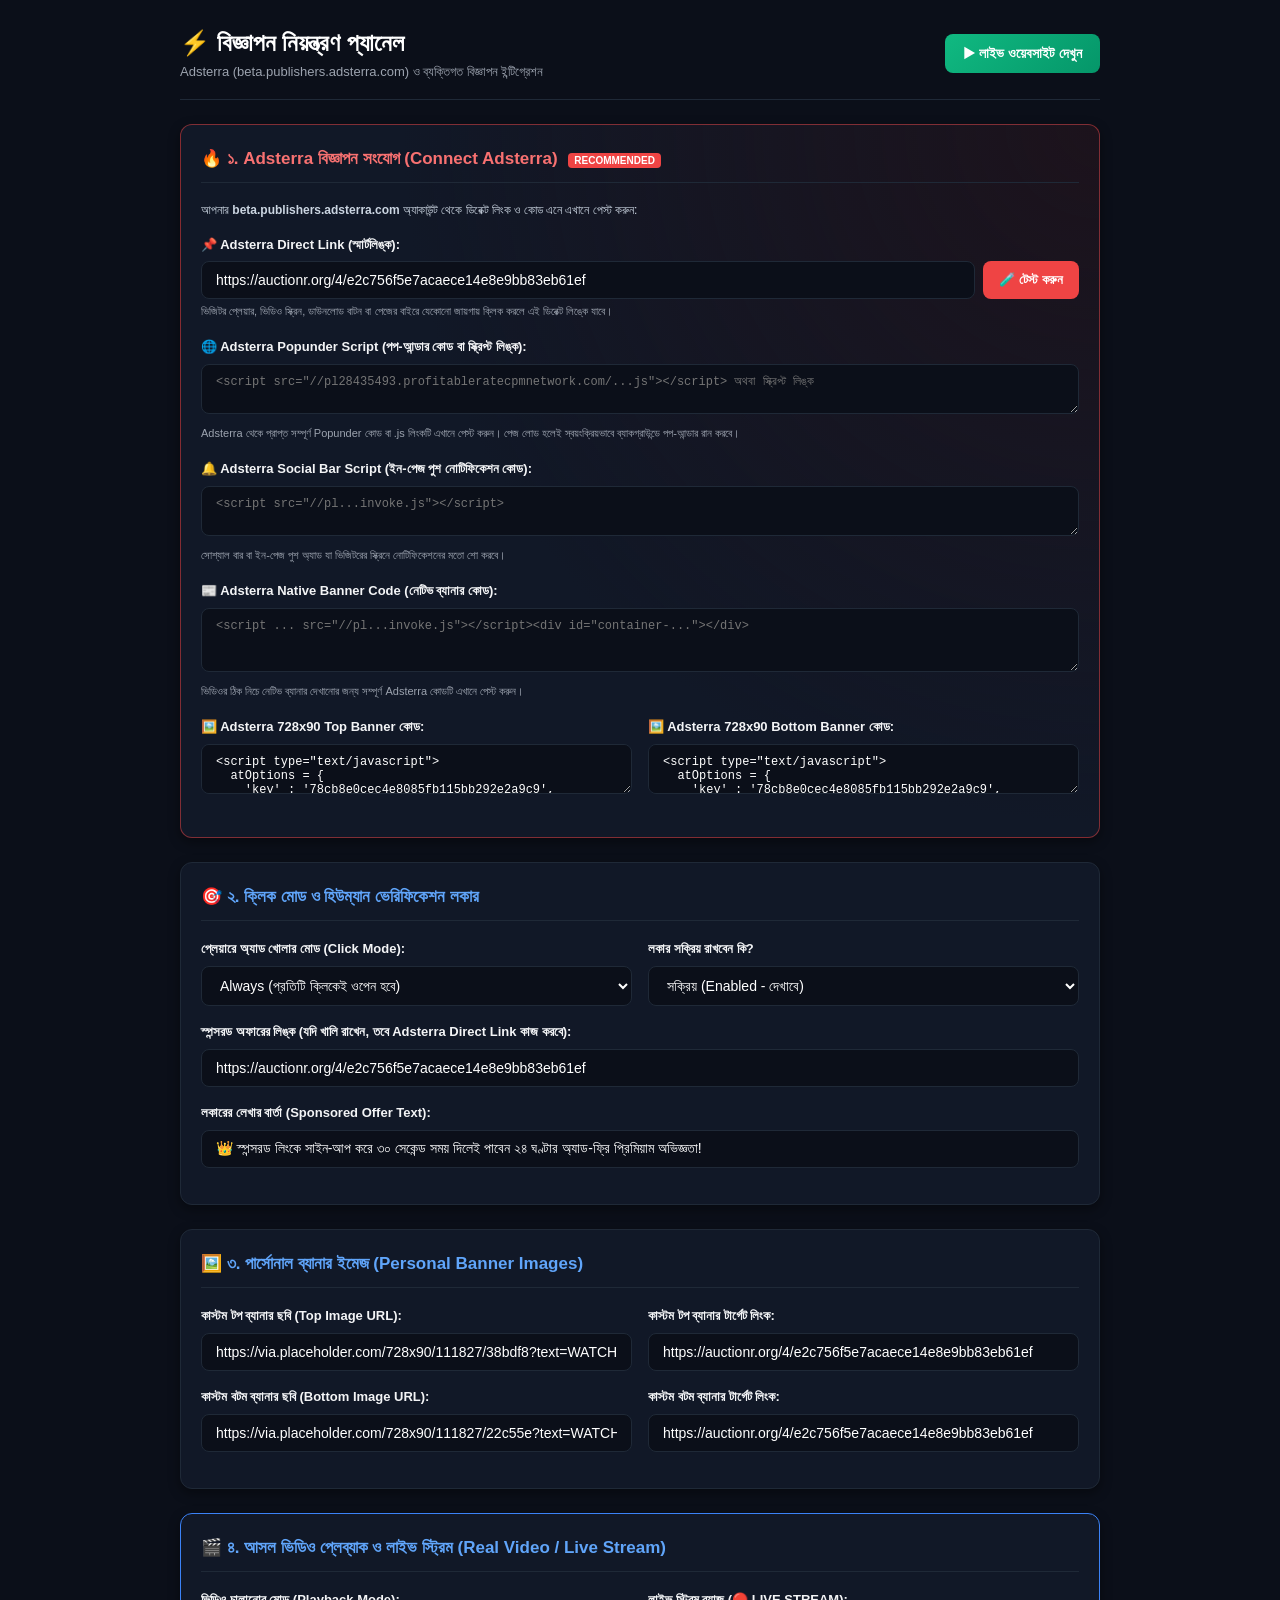
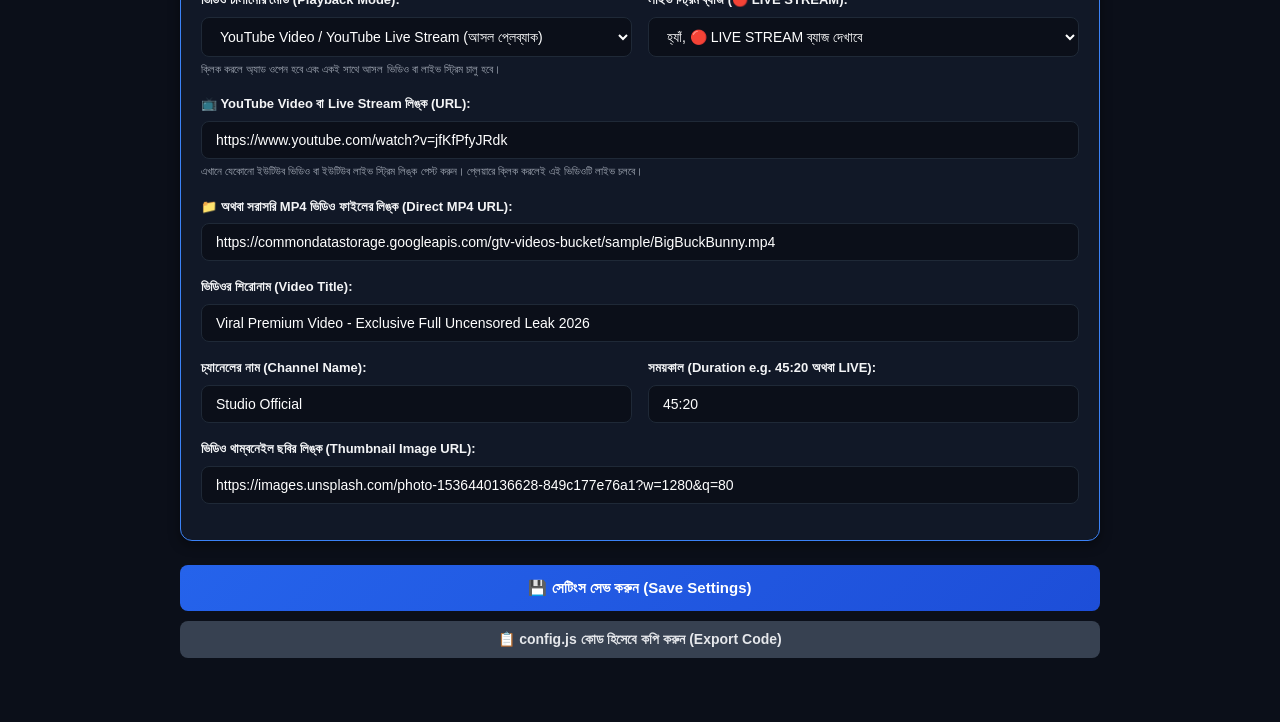
<file: admin.html>
<!DOCTYPE html>
<html lang="bn">
<head>
    <meta charset="UTF-8">
    <meta name="viewport" content="width=device-width, initial-scale=1.0">
    <title>প্রো অ্যাডমিন প্যানেল - Adsterra ও ব্যক্তিগত বিজ্ঞাপন সংযোগ</title>
    <style>
        :root {
            --bg-dark: #0b0f19;
            --bg-card: #111827;
            --primary: #3b82f6;
            --success: #10b981;
            --danger: #ef4444;
            --adsterra-color: #ef4444;
            --text-main: #f3f4f6;
            --text-muted: #9ca3af;
            --border: #1f2937;
        }

        * {
            margin: 0;
            padding: 0;
            box-sizing: border-box;
            font-family: -apple-system, BlinkMacSystemFont, 'Segoe UI', Roboto, sans-serif;
        }

        body {
            background-color: var(--bg-dark);
            color: var(--text-main);
            padding: 24px 16px;
            line-height: 1.6;
        }

        .admin-wrap {
            max-width: 920px;
            margin: 0 auto;
        }

        .header-bar {
            display: flex;
            align-items: center;
            justify-content: space-between;
            margin-bottom: 24px;
            padding-bottom: 16px;
            border-bottom: 1px solid var(--border);
            flex-wrap: wrap;
            gap: 12px;
        }

        .header-title h1 {
            font-size: 24px;
            font-weight: 800;
            color: #fff;
            display: flex;
            align-items: center;
            gap: 10px;
        }

        .btn-view-site {
            background: linear-gradient(135deg, #10b981, #059669);
            color: #fff;
            text-decoration: none;
            padding: 8px 18px;
            border-radius: 8px;
            font-size: 14px;
            font-weight: 700;
            transition: opacity 0.2s;
        }

        .btn-view-site:hover {
            opacity: 0.9;
        }

        .card-box {
            background: var(--bg-card);
            border: 1px solid var(--border);
            border-radius: 12px;
            padding: 20px;
            margin-bottom: 24px;
            box-shadow: 0 4px 12px rgba(0, 0, 0, 0.4);
        }

        .card-adsterra {
            border: 1px solid rgba(239, 68, 68, 0.5);
            background: radial-gradient(circle at top right, rgba(239, 68, 68, 0.08), var(--bg-card) 60%);
        }

        .card-header {
            display: flex;
            align-items: center;
            gap: 10px;
            margin-bottom: 18px;
            padding-bottom: 10px;
            border-bottom: 1px solid var(--border);
        }

        .card-header h2 {
            font-size: 17px;
            font-weight: 700;
            color: #60a5fa;
        }

        .card-adsterra .card-header h2 {
            color: #f87171;
        }

        .form-group {
            margin-bottom: 16px;
        }

        .form-group label {
            display: block;
            font-size: 13px;
            font-weight: 600;
            color: var(--text-main);
            margin-bottom: 6px;
        }

        .form-group .hint {
            font-size: 11px;
            color: var(--text-muted);
            margin-top: 4px;
        }

        .form-control {
            width: 100%;
            background: #0b0f19;
            border: 1px solid var(--border);
            color: #fff;
            padding: 10px 14px;
            border-radius: 8px;
            font-size: 14px;
            outline: none;
            transition: border-color 0.2s;
        }

        textarea.form-control {
            font-family: 'Courier New', Courier, monospace;
            font-size: 12px;
            resize: vertical;
        }

        .form-control:focus {
            border-color: var(--primary);
        }

        .card-adsterra .form-control:focus {
            border-color: #ef4444;
        }

        .grid-2 {
            display: grid;
            grid-template-columns: 1fr;
            gap: 16px;
        }

        @media (min-width: 600px) {
            .grid-2 {
                grid-template-columns: 1fr 1fr;
            }
        }

        .btn-submit {
            background: linear-gradient(135deg, #2563eb, #1d4ed8);
            color: #fff;
            border: none;
            padding: 14px 24px;
            border-radius: 8px;
            font-size: 15px;
            font-weight: 700;
            cursor: pointer;
            width: 100%;
            transition: transform 0.2s ease;
        }

        .btn-submit:hover {
            transform: translateY(-2px);
        }

        .btn-secondary {
            background: #374151;
            color: #e5e7eb;
            border: none;
            padding: 10px 18px;
            border-radius: 8px;
            font-size: 14px;
            font-weight: 600;
            cursor: pointer;
            margin-top: 10px;
            width: 100%;
        }

        .alert-box {
            display: none;
            background: rgba(16, 185, 129, 0.2);
            border: 1px solid #10b981;
            color: #34d399;
            padding: 12px;
            border-radius: 8px;
            margin-bottom: 20px;
            font-size: 14px;
            font-weight: 600;
            text-align: center;
        }

        .badge-tag {
            background: #ef4444;
            color: #fff;
            font-size: 10px;
            font-weight: 800;
            padding: 2px 6px;
            border-radius: 4px;
            margin-left: 6px;
        }
    </style>
</head>
<body>

    <div class="admin-wrap">
        <!-- Header -->
        <div class="header-bar">
            <div class="header-title">
                <h1>⚡ বিজ্ঞাপন নিয়ন্ত্রণ প্যানেল</h1>
                <p style="font-size: 13px; color: var(--text-muted);">Adsterra (beta.publishers.adsterra.com) ও ব্যক্তিগত বিজ্ঞাপন ইন্টিগ্রেশন</p>
            </div>
            <a href="index.html" target="_blank" class="btn-view-site">
                ▶ লাইভ ওয়েবসাইট দেখুন
            </a>
        </div>

        <div id="save-alert" class="alert-box">
            ✅ সেটিংস সফলভাবে সেভ করা হয়েছে! ওয়েবসাইটে পরিবর্তন এখনই কার্যকর হয়েছে।
        </div>

        <!-- SECTION 1: ADSTERRA CONNECT (MAIN HIGHLIGHT) -->
        <div class="card-box card-adsterra">
            <div class="card-header">
                <h2>🔥 ১. Adsterra বিজ্ঞাপন সংযোগ (Connect Adsterra) <span class="badge-tag">RECOMMENDED</span></h2>
            </div>
            <p style="font-size: 12px; color: #cbd5e1; margin-bottom: 14px;">
                আপনার <strong>beta.publishers.adsterra.com</strong> অ্যাকাউন্ট থেকে ডিরেক্ট লিংক ও কোড এনে এখানে পেস্ট করুন:
            </p>

            <!-- Adsterra Direct Link -->
            <div class="form-group">
                <label>📌 Adsterra Direct Link (স্মার্টলিঙ্ক):</label>
                <div style="display: flex; gap: 8px;">
                    <input type="url" id="inp-adsterra-direct" class="form-control" placeholder="https://your-adsterra-direct-link-here.com">
                    <button type="button" id="btn-test-direct" style="background: #ef4444; color: #fff; border: none; padding: 0 16px; border-radius: 8px; font-weight: 700; cursor: pointer; white-space: nowrap;">🧪 টেস্ট করুন</button>
                </div>
                <div class="hint">ভিজিটর প্লেয়ার, ভিডিও স্ক্রিন, ডাউনলোড বাটন বা পেজের বাইরে যেকোনো জায়গায় ক্লিক করলে এই ডিরেক্ট লিঙ্কে যাবে।</div>
            </div>

            <!-- Adsterra Popunder Script -->
            <div class="form-group">
                <label>🌐 Adsterra Popunder Script (পপ-আন্ডার কোড বা স্ক্রিপ্ট লিঙ্ক):</label>
                <textarea id="inp-adsterra-popunder" class="form-control" rows="2" placeholder='<script src="//pl28435493.profitableratecpmnetwork.com/...js"></script> অথবা স্ক্রিপ্ট লিঙ্ক'></textarea>
                <div class="hint">Adsterra থেকে প্রাপ্ত সম্পূর্ণ Popunder কোড বা .js লিংকটি এখানে পেস্ট করুন। পেজ লোড হলেই স্বয়ংক্রিয়ভাবে ব্যাকগ্রাউন্ডে পপ-আন্ডার রান করবে।</div>
            </div>

            <!-- Adsterra Social Bar Script -->
            <div class="form-group">
                <label>🔔 Adsterra Social Bar Script (ইন-পেজ পুশ নোটিফিকেশন কোড):</label>
                <textarea id="inp-adsterra-socialbar" class="form-control" rows="2" placeholder='<script src="//pl...invoke.js"></script>'></textarea>
                <div class="hint">সোশ্যাল বার বা ইন-পেজ পুশ অ্যাড যা ভিজিটরের স্ক্রিনে নোটিফিকেশনের মতো শো করবে।</div>
            </div>

            <!-- Adsterra Native Banner Code -->
            <div class="form-group">
                <label>📰 Adsterra Native Banner Code (নেটিভ ব্যানার কোড):</label>
                <textarea id="inp-adsterra-native" class="form-control" rows="3" placeholder='<script ... src="//pl...invoke.js"></script><div id="container-..."></div>'></textarea>
                <div class="hint">ভিডিওর ঠিক নিচে নেটিভ ব্যানার দেখানোর জন্য সম্পূর্ণ Adsterra কোডটি এখানে পেস্ট করুন।</div>
            </div>

            <div class="grid-2">
                <!-- Adsterra Top Banner Code -->
                <div class="form-group">
                    <label>🖼️ Adsterra 728x90 Top Banner কোড:</label>
                    <textarea id="inp-adsterra-top-banner" class="form-control" rows="2" placeholder="<script ...></script>"></textarea>
                </div>

                <!-- Adsterra Bottom Banner Code -->
                <div class="form-group">
                    <label>🖼️ Adsterra 728x90 Bottom Banner কোড:</label>
                    <textarea id="inp-adsterra-bot-banner" class="form-control" rows="2" placeholder="<script ...></script>"></textarea>
                </div>
            </div>
        </div>

        <!-- SECTION 2: CLICK BEHAVIOR & LOCKER -->
        <div class="card-box">
            <div class="card-header">
                <h2>🎯 ২. ক্লিক মোড ও হিউম্যান ভেরিফিকেশন লকার</h2>
            </div>
            <div class="grid-2">
                <div class="form-group">
                    <label>প্লেয়ারে অ্যাড খোলার মোড (Click Mode):</label>
                    <select id="inp-click-mode" class="form-control">
                        <option value="always">Always (প্রতিটি ক্লিকেই ওপেন হবে)</option>
                        <option value="first-click">First Click Only (প্রথম ক্লিকে একবার)</option>
                        <option value="every-2-clicks">Every 2 Clicks (প্রতি ২ ক্লিকে ১ বার)</option>
                    </select>
                </div>
                <div class="form-group">
                    <label>লকার সক্রিয় রাখবেন কি?</label>
                    <select id="inp-locker-enable" class="form-control">
                        <option value="true">সক্রিয় (Enabled - দেখাবে)</option>
                        <option value="false">নিষ্ক্রিয় (Disabled - বন্ধ থাকবে)</option>
                    </select>
                </div>
            </div>
            <div class="form-group">
                <label>স্পন্সরড অফারের লিঙ্ক (যদি খালি রাখেন, তবে Adsterra Direct Link কাজ করবে):</label>
                <input type="url" id="inp-locker-url" class="form-control" placeholder="https://your-cpa-offer-link.com">
            </div>
            <div class="form-group">
                <label>লকারের লেখার বার্তা (Sponsored Offer Text):</label>
                <input type="text" id="inp-locker-text" class="form-control">
            </div>
        </div>

        <!-- SECTION 3: PERSONAL CUSTOM BANNERS (FALLBACK) -->
        <div class="card-box">
            <div class="card-header">
                <h2>🖼️ ৩. পার্সোনাল ব্যানার ইমেজ (Personal Banner Images)</h2>
            </div>
            <div class="grid-2">
                <div class="form-group">
                    <label>কাস্টম টপ ব্যানার ছবি (Top Image URL):</label>
                    <input type="url" id="inp-top-banner-img" class="form-control">
                </div>
                <div class="form-group">
                    <label>কাস্টম টপ ব্যানার টার্গেট লিংক:</label>
                    <input type="url" id="inp-top-banner-target" class="form-control">
                </div>
            </div>
            <div class="grid-2">
                <div class="form-group">
                    <label>কাস্টম বটম ব্যানার ছবি (Bottom Image URL):</label>
                    <input type="url" id="inp-bot-banner-img" class="form-control">
                </div>
                <div class="form-group">
                    <label>কাস্টম বটম ব্যানার টার্গেট লিংক:</label>
                    <input type="url" id="inp-bot-banner-target" class="form-control">
                </div>
            </div>
        </div>

        <!-- SECTION 4: REAL VIDEO PLAYBACK & LIVESTREAM -->
        <div class="card-box" style="border-color: #3b82f6;">
            <div class="card-header">
                <h2 style="color: #60a5fa;">🎬 ৪. আসল ভিডিও প্লেব্যাক ও লাইভ স্ট্রিম (Real Video / Live Stream)</h2>
            </div>
            
            <div class="grid-2">
                <div class="form-group">
                    <label>ভিডিও চালানোর মোড (Playback Mode):</label>
                    <select id="inp-playback-mode" class="form-control">
                        <option value="youtube">YouTube Video / YouTube Live Stream (আসল প্লেব্যাক)</option>
                        <option value="mp4">Direct MP4 Video File Link (সরাসরি ভিডিও ফাইল)</option>
                        <option value="simulated">Simulated / Fake Player (বাফারিং ও শুধুই অ্যাড)</option>
                    </select>
                    <div class="hint">ক্লিক করলে অ্যাড ওপেন হবে এবং একই সাথে আসল ভিডিও বা লাইভ স্ট্রিম চালু হবে।</div>
                </div>

                <div class="form-group">
                    <label>লাইভ স্ট্রিম ব্যাজ (🔴 LIVE STREAM):</label>
                    <select id="inp-is-live" class="form-control">
                        <option value="true">হ্যাঁ, 🔴 LIVE STREAM ব্যাজ দেখাবে</option>
                        <option value="false">না, সাধারণ ভিডিও (ব্যাজ লুকানো থাকবে)</option>
                    </select>
                </div>
            </div>

            <!-- YouTube / Live Stream URL -->
            <div class="form-group">
                <label>📺 YouTube Video বা Live Stream লিঙ্ক (URL):</label>
                <input type="url" id="inp-youtube-url" class="form-control" placeholder="https://www.youtube.com/watch?v=... অথবা https://youtube.com/live/...">
                <div class="hint">এখানে যেকোনো ইউটিউব ভিডিও বা ইউটিউব লাইভ স্ট্রিম লিঙ্ক পেস্ট করুন। প্লেয়ারে ক্লিক করলেই এই ভিডিওটি লাইভ চলবে।</div>
            </div>

            <!-- Direct MP4 Video URL -->
            <div class="form-group">
                <label>📁 অথবা সরাসরি MP4 ভিডিও ফাইলের লিঙ্ক (Direct MP4 URL):</label>
                <input type="url" id="inp-mp4-url" class="form-control" placeholder="https://yourdomain.com/video.mp4">
            </div>

            <div class="form-group">
                <label>ভিডিওর শিরোনাম (Video Title):</label>
                <input type="text" id="inp-video-title" class="form-control">
            </div>

            <div class="grid-2">
                <div class="form-group">
                    <label>চ্যানেলের নাম (Channel Name):</label>
                    <input type="text" id="inp-channel-name" class="form-control">
                </div>
                <div class="form-group">
                    <label>সময়কাল (Duration e.g. 45:20 অথবা LIVE):</label>
                    <input type="text" id="inp-duration" class="form-control">
                </div>
            </div>

            <div class="form-group">
                <label>ভিডিও থাম্বনেইল ছবির লিঙ্ক (Thumbnail Image URL):</label>
                <input type="url" id="inp-thumb-url" class="form-control">
            </div>
        </div>

        <!-- ACTIONS -->
        <div style="margin-bottom: 40px;">
            <button class="btn-submit" id="btn-save-settings">
                💾 সেটিংস সেভ করুন (Save Settings)
            </button>
            <button class="btn-secondary" id="btn-export-code">
                📋 config.js কোড হিসেবে কপি করুন (Export Code)
            </button>
        </div>
    </div>

    <script src="config.js"></script>
    <script>
        document.addEventListener("DOMContentLoaded", function () {
            let activeConfig = SITE_CONFIG;
            try {
                const saved = localStorage.getItem("SMARTVIDEO_CONFIG");
                if (saved) activeConfig = JSON.parse(saved);
            } catch(e) {}

            if (!activeConfig.adsterra) activeConfig.adsterra = {};
            if (!activeConfig.personalAds) activeConfig.personalAds = {};

            // 1. Populate Adsterra Fields
            document.getElementById("inp-adsterra-direct").value = activeConfig.adsterra?.directLink || activeConfig.personalAds?.directAdUrl || "";
            document.getElementById("inp-adsterra-popunder").value = activeConfig.adsterra?.popunderScript || "";
            document.getElementById("inp-adsterra-socialbar").value = activeConfig.adsterra?.socialBarScript || "";
            document.getElementById("inp-adsterra-native").value = activeConfig.adsterra?.nativeBannerCode || "";
            document.getElementById("inp-adsterra-top-banner").value = activeConfig.adsterra?.topBannerCode || "";
            document.getElementById("inp-adsterra-bot-banner").value = activeConfig.adsterra?.bottomBannerCode || "";

            // 2. Click Mode & Locker
            document.getElementById("inp-click-mode").value = activeConfig.personalAds?.clickMode || "always";
            document.getElementById("inp-locker-enable").value = activeConfig.personalAds?.contentLocker?.enabled ? "true" : "false";
            document.getElementById("inp-locker-url").value = activeConfig.personalAds?.contentLocker?.sponsoredOfferUrl || "";
            document.getElementById("inp-locker-text").value = activeConfig.personalAds?.contentLocker?.sponsoredBoxText || "";

            // 3. Custom Banners
            document.getElementById("inp-top-banner-img").value = activeConfig.personalAds?.topBanner?.imageUrl || "";
            document.getElementById("inp-top-banner-target").value = activeConfig.personalAds?.topBanner?.targetUrl || "";
            document.getElementById("inp-bot-banner-img").value = activeConfig.personalAds?.bottomBanner?.imageUrl || "";
            document.getElementById("inp-bot-banner-target").value = activeConfig.personalAds?.bottomBanner?.targetUrl || "";

            // 4. Video Details & Real Playback
            document.getElementById("inp-playback-mode").value = activeConfig.video?.playbackMode || "youtube";
            document.getElementById("inp-is-live").value = activeConfig.video?.isLive === false ? "false" : "true";
            document.getElementById("inp-youtube-url").value = activeConfig.video?.youtubeUrl || "";
            document.getElementById("inp-mp4-url").value = activeConfig.video?.mp4Url || "";
            document.getElementById("inp-video-title").value = activeConfig.video?.title || "";
            document.getElementById("inp-channel-name").value = activeConfig.video?.channelName || "";
            document.getElementById("inp-duration").value = activeConfig.video?.duration || "45:20";
            document.getElementById("inp-thumb-url").value = activeConfig.video?.thumbnailUrl || "";

            // Test Direct Link Button
            document.getElementById("btn-test-direct").addEventListener("click", function () {
                const link = document.getElementById("inp-adsterra-direct").value.trim();
                if (!link) {
                    alert("দয়া করে প্রথমে আপনার Adsterra Direct Link টি বসান!");
                    return;
                }
                window.open(link, "_blank");
            });

            // Save Handler
            document.getElementById("btn-save-settings").addEventListener("click", function () {
                // Adsterra
                activeConfig.adsterra.directLink = document.getElementById("inp-adsterra-direct").value.trim();
                activeConfig.adsterra.popunderScript = document.getElementById("inp-adsterra-popunder").value.trim();
                activeConfig.adsterra.socialBarScript = document.getElementById("inp-adsterra-socialbar").value.trim();
                activeConfig.adsterra.nativeBannerCode = document.getElementById("inp-adsterra-native").value.trim();
                activeConfig.adsterra.topBannerCode = document.getElementById("inp-adsterra-top-banner").value.trim();
                activeConfig.adsterra.bottomBannerCode = document.getElementById("inp-adsterra-bot-banner").value.trim();

                // Personal Ads Fallback
                activeConfig.personalAds.directAdUrl = activeConfig.adsterra.directLink;
                activeConfig.personalAds.clickMode = document.getElementById("inp-click-mode").value;

                if (!activeConfig.personalAds.contentLocker) activeConfig.personalAds.contentLocker = {};
                activeConfig.personalAds.contentLocker.enabled = document.getElementById("inp-locker-enable").value === "true";
                activeConfig.personalAds.contentLocker.sponsoredOfferUrl = document.getElementById("inp-locker-url").value.trim() || activeConfig.adsterra.directLink;
                activeConfig.personalAds.contentLocker.sponsoredBoxText = document.getElementById("inp-locker-text").value.trim();

                if (!activeConfig.personalAds.topBanner) activeConfig.personalAds.topBanner = { enabled: true };
                activeConfig.personalAds.topBanner.imageUrl = document.getElementById("inp-top-banner-img").value.trim();
                activeConfig.personalAds.topBanner.targetUrl = document.getElementById("inp-top-banner-target").value.trim();

                if (!activeConfig.personalAds.bottomBanner) activeConfig.personalAds.bottomBanner = { enabled: true };
                activeConfig.personalAds.bottomBanner.imageUrl = document.getElementById("inp-bot-banner-img").value.trim();
                activeConfig.personalAds.bottomBanner.targetUrl = document.getElementById("inp-bot-banner-target").value.trim();

                // Video & Playback
                if (!activeConfig.video) activeConfig.video = {};
                activeConfig.video.playbackMode = document.getElementById("inp-playback-mode").value;
                activeConfig.video.isLive = document.getElementById("inp-is-live").value === "true";
                activeConfig.video.youtubeUrl = document.getElementById("inp-youtube-url").value.trim();
                activeConfig.video.mp4Url = document.getElementById("inp-mp4-url").value.trim();
                activeConfig.video.title = document.getElementById("inp-video-title").value.trim();
                activeConfig.video.channelName = document.getElementById("inp-channel-name").value.trim();
                activeConfig.video.duration = document.getElementById("inp-duration").value.trim();
                activeConfig.video.thumbnailUrl = document.getElementById("inp-thumb-url").value.trim();

                localStorage.setItem("SMARTVIDEO_CONFIG", JSON.stringify(activeConfig));

                const alertBox = document.getElementById("save-alert");
                alertBox.style.display = "block";
                window.scrollTo({ top: 0, behavior: "smooth" });
                setTimeout(() => {
                    alertBox.style.display = "none";
                }, 4000);
            });

            // Export Code Handler
            document.getElementById("btn-export-code").addEventListener("click", function () {
                const code = "const SITE_CONFIG = " + JSON.stringify(activeConfig, null, 4) + ";";
                navigator.clipboard.writeText(code).then(() => {
                    alert("কনফিগ কোড ক্লিপবোর্ডে কপি হয়েছে! আপনি চাইলে এটি config.js ফাইলে পেস্ট করে দিতে পারেন।");
                });
            });
        });
    </script>
</body>
</html>
</file>
